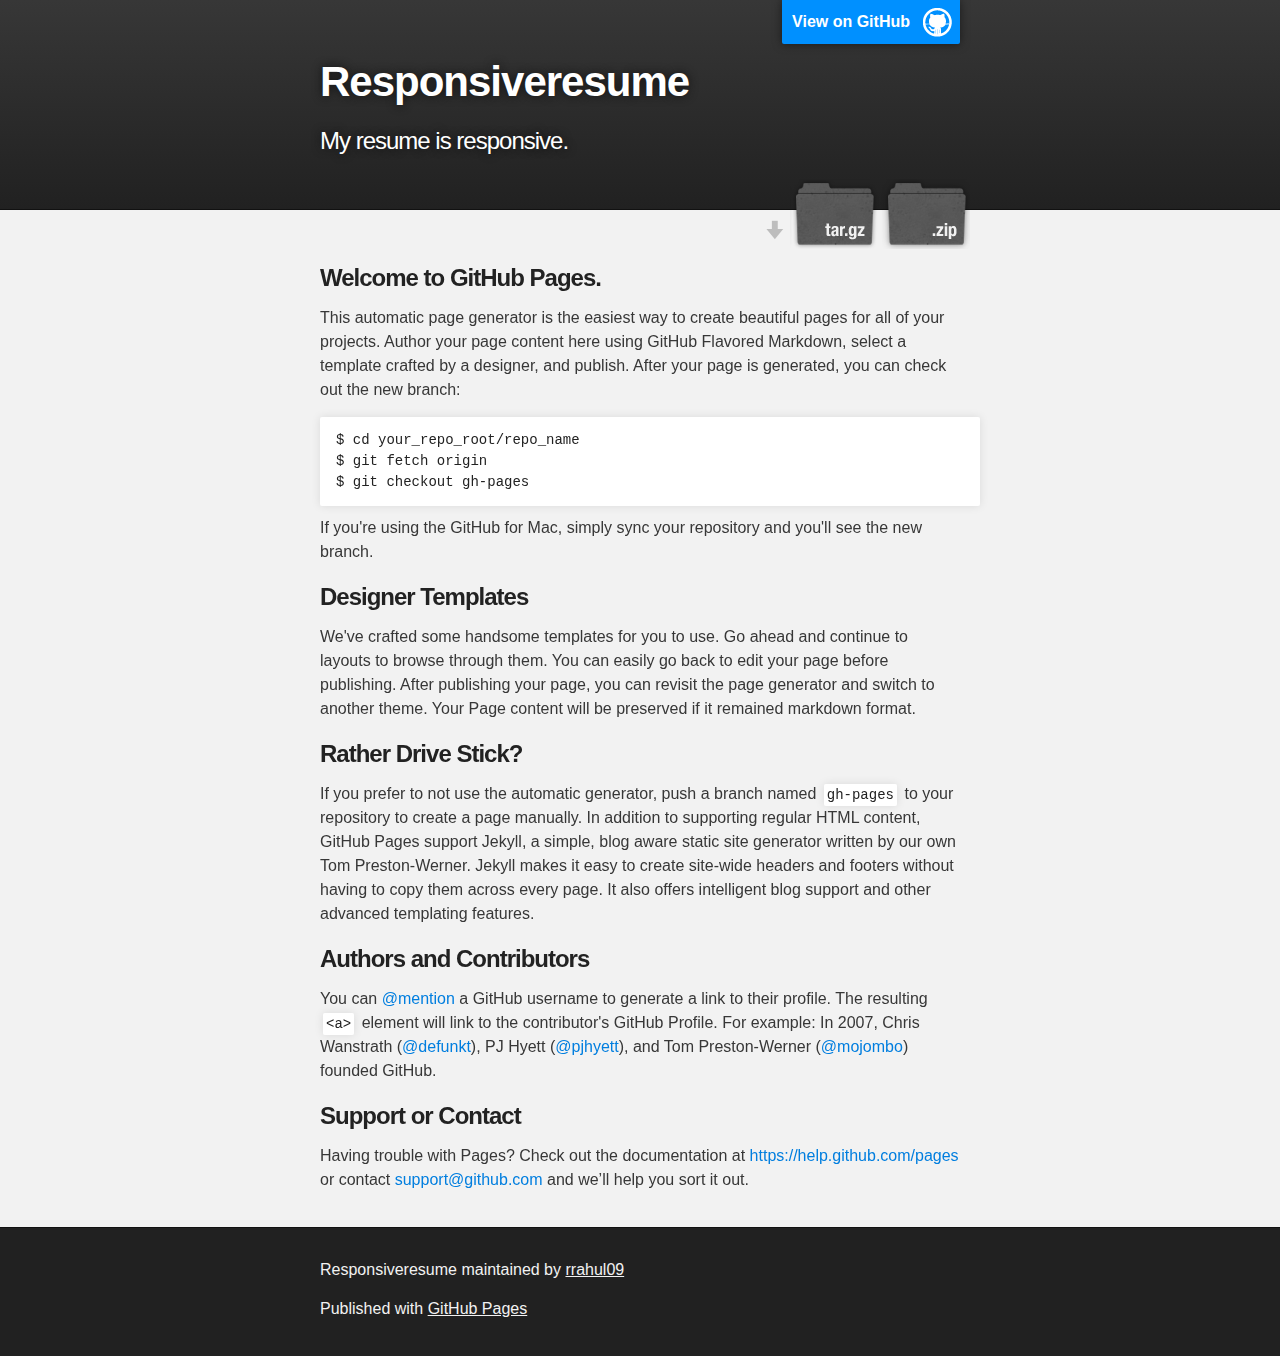
<file: index.html>
<!DOCTYPE html>
<html>

  <head>
    <meta charset='utf-8'>
    <meta http-equiv="X-UA-Compatible" content="chrome=1">
    <meta name="description" content="Responsiveresume : My resume is responsive.">

    <link rel="stylesheet" type="text/css" media="screen" href="stylesheets/stylesheet.css">

    <title>Responsiveresume</title>
  </head>

  <body>

    <!-- HEADER -->
    <div id="header_wrap" class="outer">
        <header class="inner">
          <a id="forkme_banner" href="https://github.com/rrahul09/ResponsiveResume">View on GitHub</a>

          <h1 id="project_title">Responsiveresume</h1>
          <h2 id="project_tagline">My resume is responsive.</h2>

            <section id="downloads">
              <a class="zip_download_link" href="https://github.com/rrahul09/ResponsiveResume/zipball/master">Download this project as a .zip file</a>
              <a class="tar_download_link" href="https://github.com/rrahul09/ResponsiveResume/tarball/master">Download this project as a tar.gz file</a>
            </section>
        </header>
    </div>

    <!-- MAIN CONTENT -->
    <div id="main_content_wrap" class="outer">
      <section id="main_content" class="inner">
        <h3>
<a id="welcome-to-github-pages" class="anchor" href="#welcome-to-github-pages" aria-hidden="true"><span class="octicon octicon-link"></span></a>Welcome to GitHub Pages.</h3>

<p>This automatic page generator is the easiest way to create beautiful pages for all of your projects. Author your page content here using GitHub Flavored Markdown, select a template crafted by a designer, and publish. After your page is generated, you can check out the new branch:</p>

<pre><code>$ cd your_repo_root/repo_name
$ git fetch origin
$ git checkout gh-pages
</code></pre>

<p>If you're using the GitHub for Mac, simply sync your repository and you'll see the new branch.</p>

<h3>
<a id="designer-templates" class="anchor" href="#designer-templates" aria-hidden="true"><span class="octicon octicon-link"></span></a>Designer Templates</h3>

<p>We've crafted some handsome templates for you to use. Go ahead and continue to layouts to browse through them. You can easily go back to edit your page before publishing. After publishing your page, you can revisit the page generator and switch to another theme. Your Page content will be preserved if it remained markdown format.</p>

<h3>
<a id="rather-drive-stick" class="anchor" href="#rather-drive-stick" aria-hidden="true"><span class="octicon octicon-link"></span></a>Rather Drive Stick?</h3>

<p>If you prefer to not use the automatic generator, push a branch named <code>gh-pages</code> to your repository to create a page manually. In addition to supporting regular HTML content, GitHub Pages support Jekyll, a simple, blog aware static site generator written by our own Tom Preston-Werner. Jekyll makes it easy to create site-wide headers and footers without having to copy them across every page. It also offers intelligent blog support and other advanced templating features.</p>

<h3>
<a id="authors-and-contributors" class="anchor" href="#authors-and-contributors" aria-hidden="true"><span class="octicon octicon-link"></span></a>Authors and Contributors</h3>

<p>You can <a href="https://github.com/blog/821" class="user-mention">@mention</a> a GitHub username to generate a link to their profile. The resulting <code>&lt;a&gt;</code> element will link to the contributor's GitHub Profile. For example: In 2007, Chris Wanstrath (<a href="https://github.com/defunkt" class="user-mention">@defunkt</a>), PJ Hyett (<a href="https://github.com/pjhyett" class="user-mention">@pjhyett</a>), and Tom Preston-Werner (<a href="https://github.com/mojombo" class="user-mention">@mojombo</a>) founded GitHub.</p>

<h3>
<a id="support-or-contact" class="anchor" href="#support-or-contact" aria-hidden="true"><span class="octicon octicon-link"></span></a>Support or Contact</h3>

<p>Having trouble with Pages? Check out the documentation at <a href="https://help.github.com/pages">https://help.github.com/pages</a> or contact <a href="mailto:support@github.com">support@github.com</a> and we’ll help you sort it out.</p>
      </section>
    </div>

    <!-- FOOTER  -->
    <div id="footer_wrap" class="outer">
      <footer class="inner">
        <p class="copyright">Responsiveresume maintained by <a href="https://github.com/rrahul09">rrahul09</a></p>
        <p>Published with <a href="http://pages.github.com">GitHub Pages</a></p>
      </footer>
    </div>

    

  </body>
</html>
</file>
<file: stylesheets/stylesheet.css>
/*******************************************************************************
Slate Theme for GitHub Pages
by Jason Costello, @jsncostello
*******************************************************************************/

@import url(pygment_trac.css);

/*******************************************************************************
MeyerWeb Reset
*******************************************************************************/

html, body, div, span, applet, object, iframe,
h1, h2, h3, h4, h5, h6, p, blockquote, pre,
a, abbr, acronym, address, big, cite, code,
del, dfn, em, img, ins, kbd, q, s, samp,
small, strike, strong, sub, sup, tt, var,
b, u, i, center,
dl, dt, dd, ol, ul, li,
fieldset, form, label, legend,
table, caption, tbody, tfoot, thead, tr, th, td,
article, aside, canvas, details, embed,
figure, figcaption, footer, header, hgroup,
menu, nav, output, ruby, section, summary,
time, mark, audio, video {
  margin: 0;
  padding: 0;
  border: 0;
  font: inherit;
  vertical-align: baseline;
}

/* HTML5 display-role reset for older browsers */
article, aside, details, figcaption, figure,
footer, header, hgroup, menu, nav, section {
  display: block;
}

ol, ul {
  list-style: none;
}

table {
  border-collapse: collapse;
  border-spacing: 0;
}

/*******************************************************************************
Theme Styles
*******************************************************************************/

body {
  box-sizing: border-box;
  color:#373737;
  background: #212121;
  font-size: 16px;
  font-family: 'Myriad Pro', Calibri, Helvetica, Arial, sans-serif;
  line-height: 1.5;
  -webkit-font-smoothing: antialiased;
}

h1, h2, h3, h4, h5, h6 {
  margin: 10px 0;
  font-weight: 700;
  color:#222222;
  font-family: 'Lucida Grande', 'Calibri', Helvetica, Arial, sans-serif;
  letter-spacing: -1px;
}

h1 {
  font-size: 36px;
  font-weight: 700;
}

h2 {
  padding-bottom: 10px;
  font-size: 32px;
  background: url('../images/bg_hr.png') repeat-x bottom;
}

h3 {
  font-size: 24px;
}

h4 {
  font-size: 21px;
}

h5 {
  font-size: 18px;
}

h6 {
  font-size: 16px;
}

p {
  margin: 10px 0 15px 0;
}

footer p {
  color: #f2f2f2;
}

a {
  text-decoration: none;
  color: #007edf;
  text-shadow: none;

  transition: color 0.5s ease;
  transition: text-shadow 0.5s ease;
  -webkit-transition: color 0.5s ease;
  -webkit-transition: text-shadow 0.5s ease;
  -moz-transition: color 0.5s ease;
  -moz-transition: text-shadow 0.5s ease;
  -o-transition: color 0.5s ease;
  -o-transition: text-shadow 0.5s ease;
  -ms-transition: color 0.5s ease;
  -ms-transition: text-shadow 0.5s ease;
}

a:hover, a:focus {text-decoration: underline;}

footer a {
  color: #F2F2F2;
  text-decoration: underline;
}

em {
  font-style: italic;
}

strong {
  font-weight: bold;
}

img {
  position: relative;
  margin: 0 auto;
  max-width: 739px;
  padding: 5px;
  margin: 10px 0 10px 0;
  border: 1px solid #ebebeb;

  box-shadow: 0 0 5px #ebebeb;
  -webkit-box-shadow: 0 0 5px #ebebeb;
  -moz-box-shadow: 0 0 5px #ebebeb;
  -o-box-shadow: 0 0 5px #ebebeb;
  -ms-box-shadow: 0 0 5px #ebebeb;
}

p img {
  display: inline;
  margin: 0;
  padding: 0;
  vertical-align: middle;
  text-align: center;
  border: none;
}

pre, code {
  width: 100%;
  color: #222;
  background-color: #fff;

  font-family: Monaco, "Bitstream Vera Sans Mono", "Lucida Console", Terminal, monospace;
  font-size: 14px;

  border-radius: 2px;
  -moz-border-radius: 2px;
  -webkit-border-radius: 2px;
}

pre {
  width: 100%;
  padding: 10px;
  box-shadow: 0 0 10px rgba(0,0,0,.1);
  overflow: auto;
}

code {
  padding: 3px;
  margin: 0 3px;
  box-shadow: 0 0 10px rgba(0,0,0,.1);
}

pre code {
  display: block;
  box-shadow: none;
}

blockquote {
  color: #666;
  margin-bottom: 20px;
  padding: 0 0 0 20px;
  border-left: 3px solid #bbb;
}


ul, ol, dl {
  margin-bottom: 15px
}

ul {
  list-style-position: inside;
  list-style: disc;
  padding-left: 20px;
}

ol {
  list-style-position: inside;
  list-style: decimal;
  padding-left: 20px;
}

dl dt {
  font-weight: bold;
}

dl dd {
  padding-left: 20px;
  font-style: italic;
}

dl p {
  padding-left: 20px;
  font-style: italic;
}

hr {
  height: 1px;
  margin-bottom: 5px;
  border: none;
  background: url('../images/bg_hr.png') repeat-x center;
}

table {
  border: 1px solid #373737;
  margin-bottom: 20px;
  text-align: left;
 }

th {
  font-family: 'Lucida Grande', 'Helvetica Neue', Helvetica, Arial, sans-serif;
  padding: 10px;
  background: #373737;
  color: #fff;
 }

td {
  padding: 10px;
  border: 1px solid #373737;
 }

form {
  background: #f2f2f2;
  padding: 20px;
}

/*******************************************************************************
Full-Width Styles
*******************************************************************************/

.outer {
  width: 100%;
}

.inner {
  position: relative;
  max-width: 640px;
  padding: 20px 10px;
  margin: 0 auto;
}

#forkme_banner {
  display: block;
  position: absolute;
  top:0;
  right: 10px;
  z-index: 10;
  padding: 10px 50px 10px 10px;
  color: #fff;
  background: url('../images/blacktocat.png') #0090ff no-repeat 95% 50%;
  font-weight: 700;
  box-shadow: 0 0 10px rgba(0,0,0,.5);
  border-bottom-left-radius: 2px;
  border-bottom-right-radius: 2px;
}

#header_wrap {
  background: #212121;
  background: -moz-linear-gradient(top, #373737, #212121);
  background: -webkit-linear-gradient(top, #373737, #212121);
  background: -ms-linear-gradient(top, #373737, #212121);
  background: -o-linear-gradient(top, #373737, #212121);
  background: linear-gradient(top, #373737, #212121);
}

#header_wrap .inner {
  padding: 50px 10px 30px 10px;
}

#project_title {
  margin: 0;
  color: #fff;
  font-size: 42px;
  font-weight: 700;
  text-shadow: #111 0px 0px 10px;
}

#project_tagline {
  color: #fff;
  font-size: 24px;
  font-weight: 300;
  background: none;
  text-shadow: #111 0px 0px 10px;
}

#downloads {
  position: absolute;
  width: 210px;
  z-index: 10;
  bottom: -40px;
  right: 0;
  height: 70px;
  background: url('../images/icon_download.png') no-repeat 0% 90%;
}

.zip_download_link {
  display: block;
  float: right;
  width: 90px;
  height:70px;
  text-indent: -5000px;
  overflow: hidden;
  background: url(../images/sprite_download.png) no-repeat bottom left;
}

.tar_download_link {
  display: block;
  float: right;
  width: 90px;
  height:70px;
  text-indent: -5000px;
  overflow: hidden;
  background: url(../images/sprite_download.png) no-repeat bottom right;
  margin-left: 10px;
}

.zip_download_link:hover {
  background: url(../images/sprite_download.png) no-repeat top left;
}

.tar_download_link:hover {
  background: url(../images/sprite_download.png) no-repeat top right;
}

#main_content_wrap {
  background: #f2f2f2;
  border-top: 1px solid #111;
  border-bottom: 1px solid #111;
}

#main_content {
  padding-top: 40px;
}

#footer_wrap {
  background: #212121;
}



/*******************************************************************************
Small Device Styles
*******************************************************************************/

@media screen and (max-width: 480px) {
  body {
    font-size:14px;
  }

  #downloads {
    display: none;
  }

  .inner {
    min-width: 320px;
    max-width: 480px;
  }

  #project_title {
  font-size: 32px;
  }

  h1 {
    font-size: 28px;
  }

  h2 {
    font-size: 24px;
  }

  h3 {
    font-size: 21px;
  }

  h4 {
    font-size: 18px;
  }

  h5 {
    font-size: 14px;
  }

  h6 {
    font-size: 12px;
  }

  code, pre {
    min-width: 320px;
    max-width: 480px;
    font-size: 11px;
  }

}
</file>
